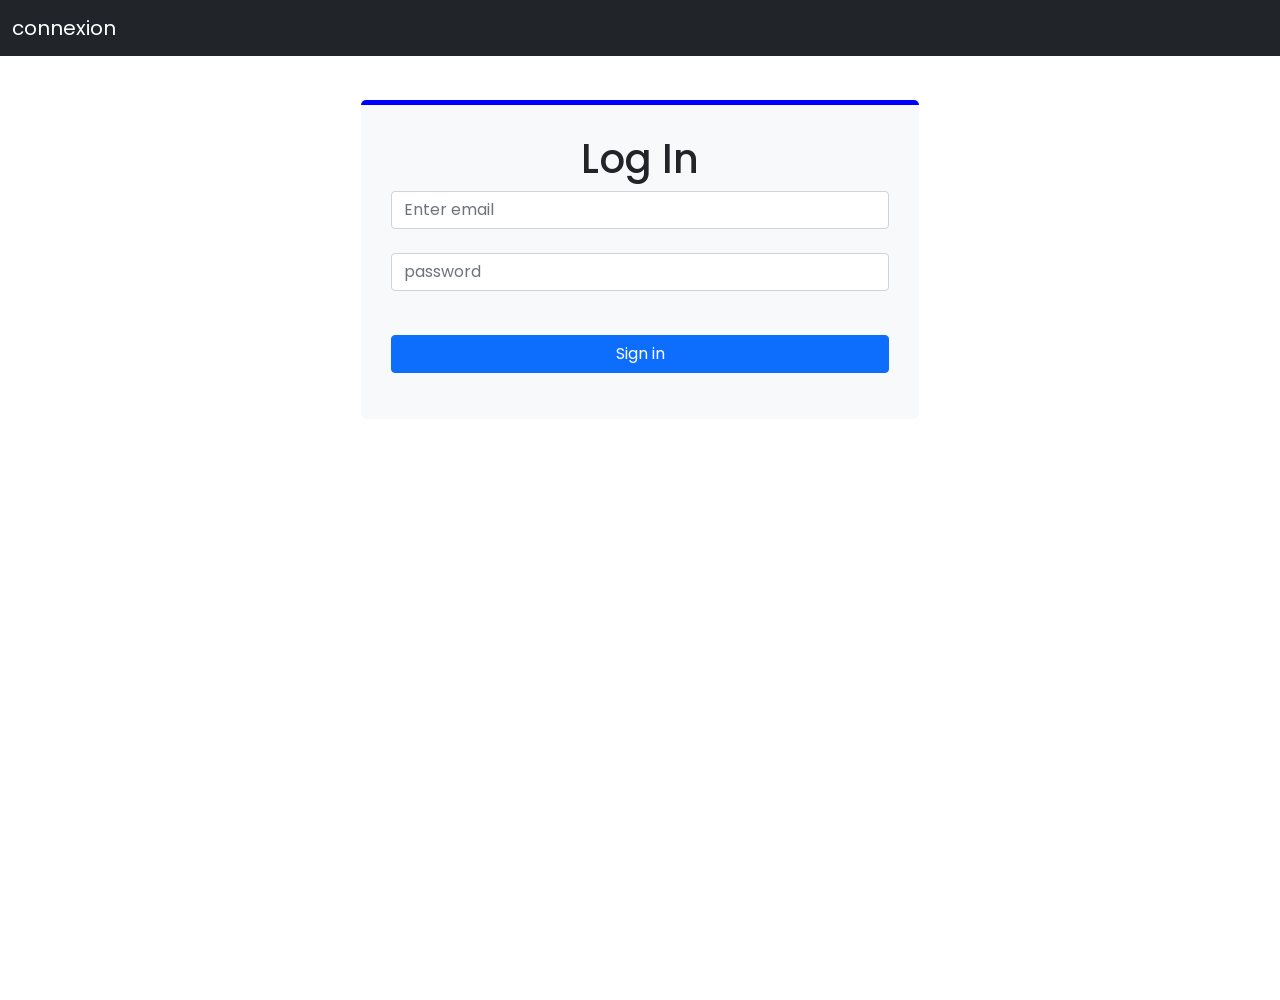
<file: index.html>
<!DOCTYPE html>
<html>
	<head>

		
		<title></title>

		
			<meta name="viewport" content="width=device-width, initial-scale=1">

			<link rel="stylesheet" href="https://cdnjs.cloudflare.com/ajax/libs/font-awesome/4.7.0/css/font-awesome.min.css">
			<link href="https://fonts.googleapis.com/css2?family=Poppins:wght@300;400;500;600;700&display=swap" rel="stylesheet">
   			<link rel="stylesheet" href="https://cdnjs.cloudflare.com/ajax/libs/font-awesome/4.7.0/css/font-awesome.min.css">
   			<link href="assets/bootstrap/css/bootstrap.min.css" rel="stylesheet">
   			<link rel="canonical" href="https://getbootstrap.com/docs/5.1/examples/navbar-fixed/">
			 <style>
			      .bd-placeholder-img {
			        font-size: 1.125rem;
			        text-anchor: middle;
			        -webkit-user-select: none;
			        -moz-user-select: none;
			        user-select: none;
			      }

			      @media (min-width: 768px) {
			        .bd-placeholder-img-lg {
			          font-size: 3.5rem;
			        }
			      }
			  </style>

			<link rel="stylesheet" href="assets/home.css">
			
			
		</head>
<body class="background_img">

			    
	<nav class="navbar navbar-expand-md  navbar-dark fixed-top bg-dark fixed-top ">
	  <div class="container-fluid">
	    <a class="navbar-brand" href="#">connexion</a>
	    <button class="navbar-toggler" type="button" data-bs-toggle="collapse" data-bs-target="#navbarCollapse" aria-controls="navbarCollapse" aria-expanded="false" aria-label="Toggle navigation">
	      <span class="navbar-toggler-icon"></span>
	    </button>
	   
	    
	</nav>

<div class="container" style="margin-top: 100px;">
	<form class="d-flex justify-content-center" >
		<div  class="bg-light opacity-70 "style="width:50% ; padding: 30px; border-radius: 5px;
  border-top: 5px solid blue;">
			<h1 class=" d-flex justify-content-center">Log In</h1>

			<div class="form-group">

			    <input type="email" class="form-control" id="exampleInputEmail1" aria-describedby="emailHelp" placeholder="Enter email" required>
			   
			</div>
			 <br/>
	         <div class="form-group"  >  
	              <input class="form-control" type="password" name="password" placeholder="password" id="password" required/>   
	         </div>
	         <br/>
	         
	         <button type="submit" class="btn btn-primary btn-block mb-3" style="width: 100%; margin-top: 20px;">Sign in</button>

	         <br/>
	        
		</div>
		
		
	</form>
</div>

	<script src="assets/bootstrap/js/bootstrap.bundle.min.js"></script>	
	
		
</body>
</html>
</file>
<file: assets/home.css>
*{
    margin: 0px;
    padding: 0px;
    box-sizing: border-box;
    font-family: 'poppins', sans-serif;
    scroll-behavior: smooth;
}
.background_img{
	position: relative;
    width: 100%;
    min-height: 100vh;
   
    background-size: cover;
}

.container-contenu{
    text-align: center;
    position: relative; 
    top: -50px;
}
.container-contenu h1{
    font-size: 4vw;
    font-weight: 500;
    color: white;
    text-align: center;
    padding-top: 22%;
}

.container-contenu p:nth-child(2){
    color: #ffff;
    font-size: 1.2em;
}
</file>
